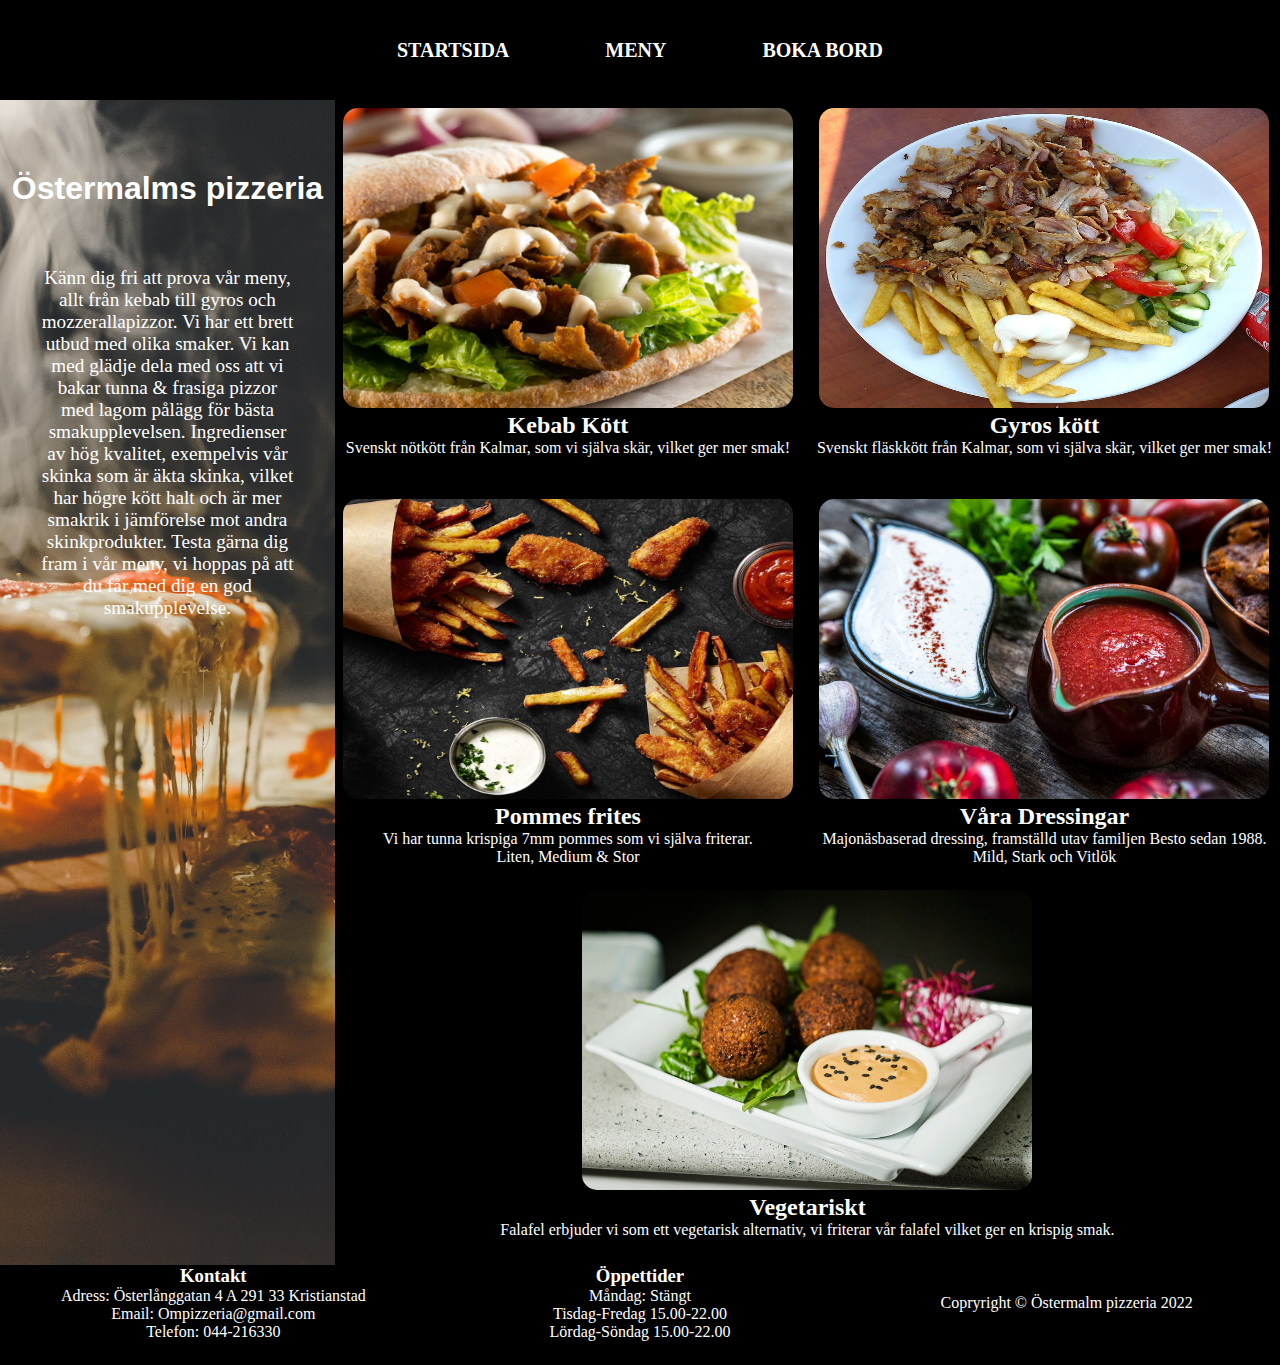
<file: index.html>
<!DOCTYPE html>
<html lang="en">
  <head>
    <meta charset="UTF-8" />
    <meta http-equiv="X-UA-Compatible" content="IE=edge" />
    <meta name="viewport" content="width=device-width, initial-scale=1.0" />
    <link rel="stylesheet" href="css/styles.css" />
    <title>Document</title>
  </head>
  <body>
    <div class="container">
      <nav>
        <ul>
          <li><a href="index.html">Startsida</a></li>
          <li><a href="HTML/meny.html">Meny</a></li>
          <li><a href="HTML/bokabord.html">Boka bord</a></li>
        </ul>
      </nav>
      <main class="grid-background">
        <h1>Östermalms pizzeria</h1>
        <p>
          Känn dig fri att prova vår meny, allt från kebab till gyros och
          mozzerallapizzor. Vi har ett brett utbud med olika smaker. Vi kan med
          glädje dela med oss att vi bakar tunna & frasiga pizzor med lagom
          pålägg för bästa smakupplevelsen. Ingredienser av hög kvalitet,
          exempelvis vår skinka som är äkta skinka, vilket har högre kött halt
          och är mer smakrik i jämförelse mot andra skinkprodukter. Testa gärna
          dig fram i vår meny, vi hoppas på att du får med dig en god
          smakupplevelse.
        </p>
      </main>
      <section class="card-container">
        <div class="card-box">
          <div class="card-image one">
            <img src="image/kebab2.jpg" alt="" />
            <h2>Kebab Kött</h2>
            <p>
              Svenskt nötkött från Kalmar, som vi själva skär, vilket ger mer
              smak!
            </p>
          </div>
          <div class="card-image two">
            <img src="image/gyros2.JPG" alt="" />
            <h2>Gyros kött</h2>
            <p>
              Svenskt fläskkött från Kalmar, som vi själva skär, vilket ger mer
              smak!
            </p>
          </div>
          <div class="card-image tre">
            <img src="image/pommes.jpg" alt="" />
            <h2>Pommes frites</h2>
            <p>Vi har tunna krispiga 7mm pommes som vi själva friterar.</p>
            <p>Liten, Medium & Stor</p>
          </div>
          <div class="card-image four">
            <img src="image/sås.jpg" alt="" />
            <h2>Våra Dressingar</h2>
            <p>
              Majonäsbaserad dressing, framställd utav familjen Besto sedan
              1988.
            </p>
            <p>Mild, Stark och Vitlök</p>
          </div>
          <div class="card-image five">
            <img src="image/felafel.jpg" alt="" />
            <h2>Vegetariskt</h2>
            <p>
              Falafel erbjuder vi som ett vegetarisk alternativ, vi friterar vår
              falafel vilket ger en krispig smak.
            </p>
          </div>
        </div>
      </section>
      <footer>
        <section class="footer-container">
          <div class="kontakt">
            <h3>Kontakt</h3>
            <ul>
              <li>Adress: Österlånggatan 4 A 291 33 Kristianstad</li>
              <li>Email: Ompizzeria@gmail.com</li>
              <li>Telefon: 044-216330</li>
            </ul>
          </div>
          <div class="openhours">
            <h3>Öppettider</h3>
            <ul>
              <li>Måndag: Stängt</li>
              <li>Tisdag-Fredag 15.00-22.00</li>
              <li>Lördag-Söndag 15.00-22.00</li>
            </ul>
          </div>
          <div class="copyright">
            <p>Copryright &copy; Östermalm pizzeria 2022</p>
          </div>
        </section>
      </footer>
    </div>
  </body>
</html>
</file>
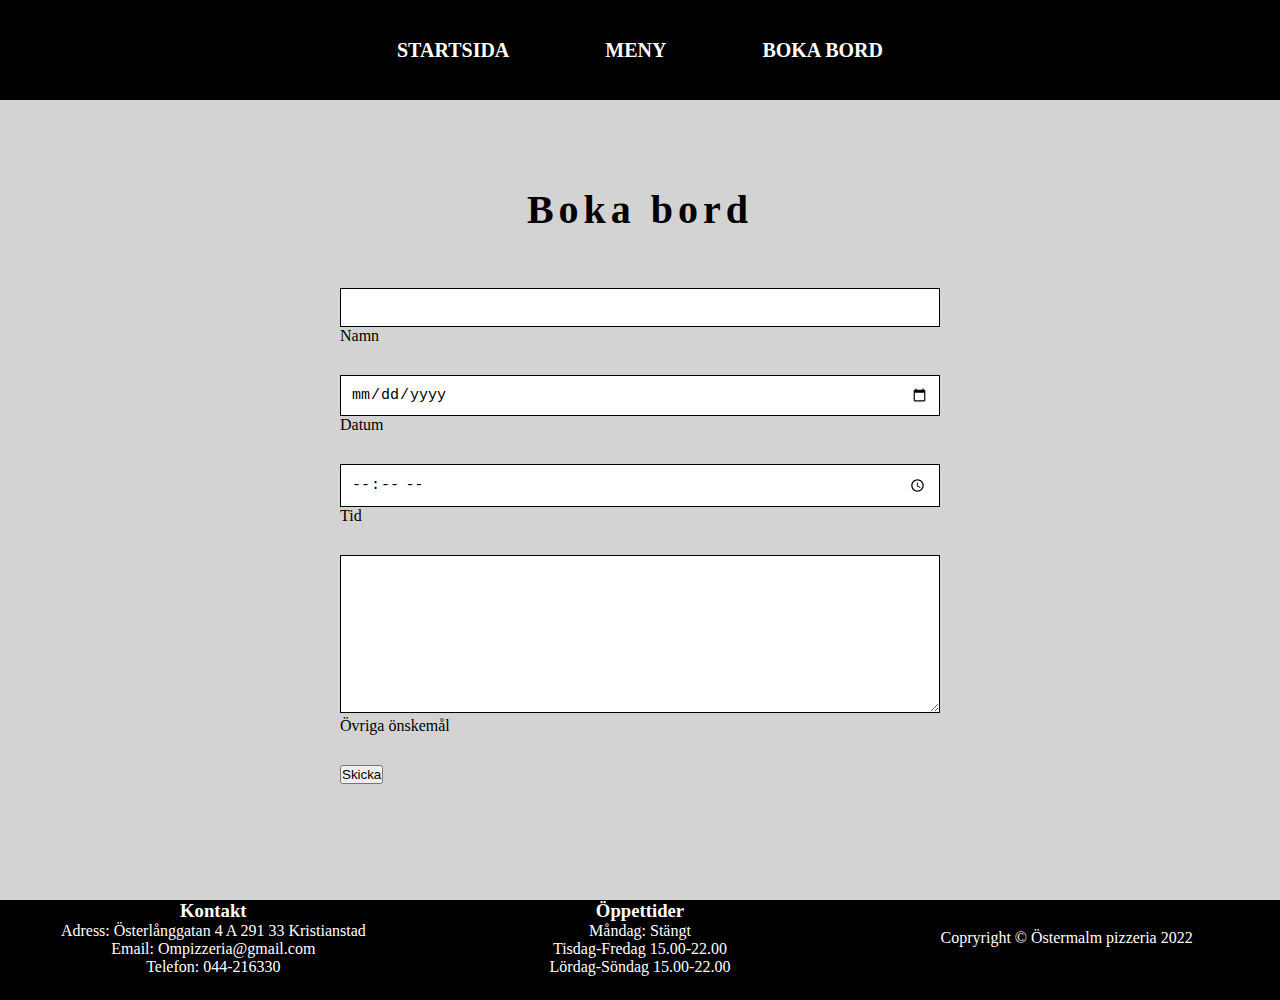
<file: HTML/bokabord.html>
<!DOCTYPE html>
<html lang="en">
  <head>
    <meta charset="UTF-8" />
    <meta http-equiv="X-UA-Compatible" content="IE=edge" />
    <meta name="viewport" content="width=device-width, initial-scale=1.0" />
    <link rel="stylesheet" href="../css/styles.css" />
    <title>Document</title>
  </head>
  <body>
    <div class="container">
      <nav>
        <ul>
          <li><a href="../index.html">Startsida</a></li>
          <li><a href="meny.html">Meny</a></li>
          <li><a href="bokabord.html">Boka bord</a></li>
        </ul>
      </nav>
      <main class="input-container">
        <form>
          <h1>Boka bord</h1>
          <div class="input-iteem">
            <input type="text" id="name" />
            <label for="name">Namn</label>
          </div>
          <div class="input-iteem">
            <input type="date" id="date" />
            <label for="date">Datum</label>
          </div>
          <div class="input-iteem">
            <input type="time" id="time" />
            <label for="time">Tid</label>
          </div>
          <div class="input-iteem">
            <textarea id="message" rows="8"> </textarea>
            <label for="message">Övriga önskemål</label>
          </div>
          <div class="input-iteem">
            <button type="submit">Skicka</button>
          </div>
        </form>
      </main>
      <footer>
        <section class="footer-container">
          <div class="kontakt">
            <h3>Kontakt</h3>
            <ul>
              <li>Adress: Österlånggatan 4 A 291 33 Kristianstad</li>
              <li>Email: Ompizzeria@gmail.com</li>
              <li>Telefon: 044-216330</li>
            </ul>
          </div>
          <div class="openhours">
            <h3>Öppettider</h3>
            <ul>
              <li>Måndag: Stängt</li>
              <li>Tisdag-Fredag 15.00-22.00</li>
              <li>Lördag-Söndag 15.00-22.00</li>
            </ul>
          </div>
          <div class="copyright">
            <p>Copryright &copy; Östermalm pizzeria 2022</p>
          </div>
        </section>
      </footer>
    </div>
  </body>
</html>
</file>
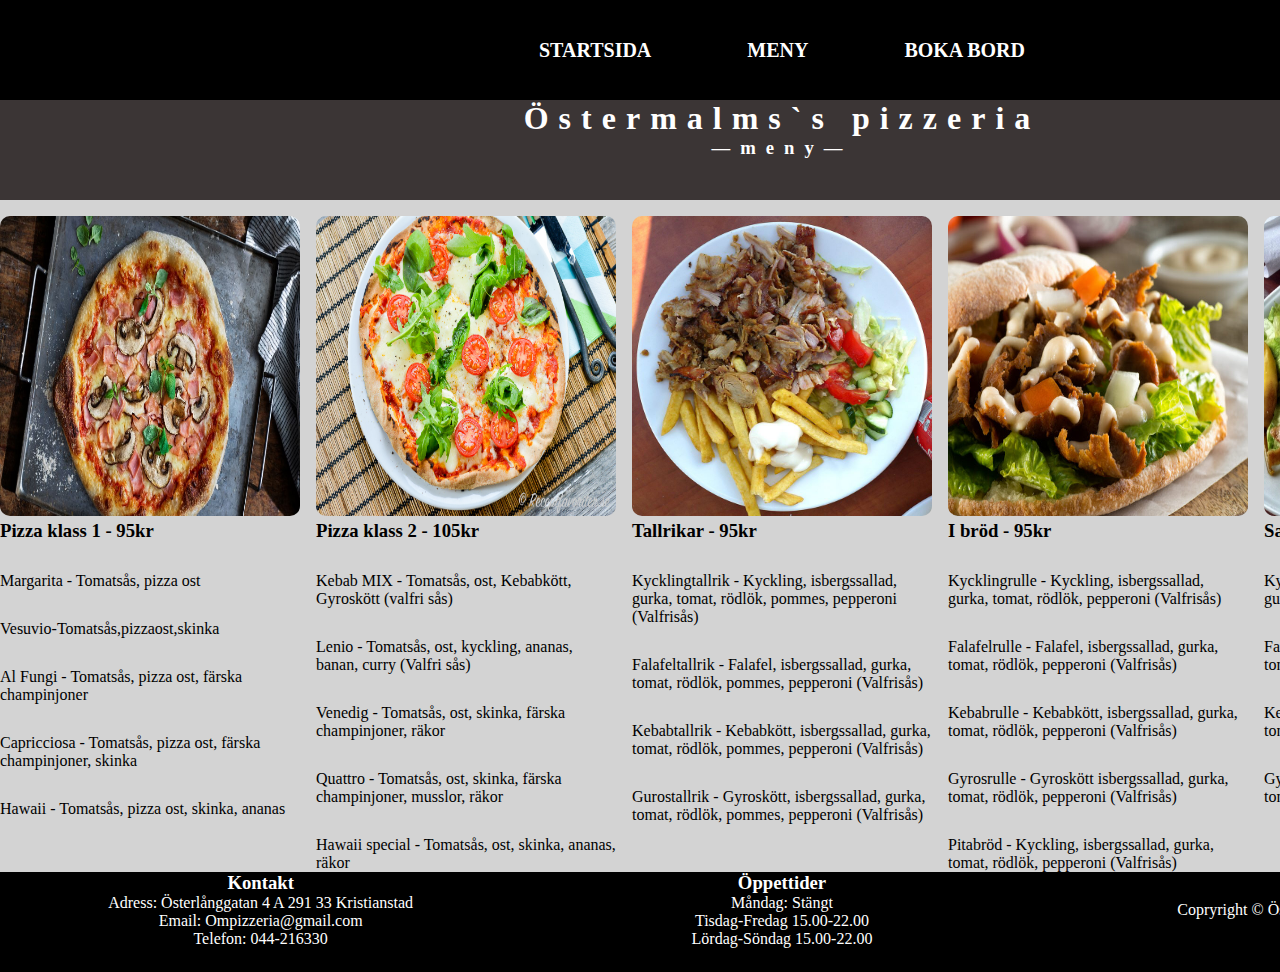
<file: HTML/meny.html>
<!DOCTYPE html>
<html lang="en">
  <head>
    <meta charset="UTF-8" />
    <meta http-equiv="X-UA-Compatible" content="IE=edge" />
    <meta name="viewport" content="width=device-width, initial-scale=1.0" />
    <link rel="stylesheet" href="../css/styles.css" />
    <title>Document</title>
  </head>
  <body>
    <div class="container">
      <nav>
        <ul>
          <li><a href="../index.html">Startsida</a></li>
          <li><a href="meny.html">Meny</a></li>
          <li><a href="bokabord.html">Boka bord</a></li>
        </ul>
      </nav>
      <main class="grid-container">
        <div class="head-sect-grid">
          <header>
            <h1>Östermalms`s pizzeria</h1>
            <h3>&mdash;meny&mdash;</h3>
          </header>
          <section class="pizza-meny">
            <img src="../image/pizza1.jpg" class="image-size" alt="" />
            <h3>Pizza klass 1 - 95kr</h3>
            <ol>
              <li>Margarita - Tomatsås, pizza ost</li>
              <li>Vesuvio-Tomatsås,pizzaost,skinka</li>
              <li>Al Fungi - Tomatsås, pizza ost, färska champinjoner</li>
              <li>
                Capricciosa - Tomatsås, pizza ost, färska champinjoner, skinka
              </li>
              <li>Hawaii - Tomatsås, pizza ost, skinka, ananas</li>
            </ol>
          </section>
          <section class="pizza-meny2">
            <img src="../image/pizza2.jpg" class="image-size" alt="" />
            <h3>Pizza klass 2 - 105kr</h3>
            <ol>
              <li>
                Kebab MIX - Tomatsås, ost, Kebabkött, Gyroskött (valfri sås)
              </li>
              <li>
                Lenio - Tomatsås, ost, kyckling, ananas, banan, curry (Valfri
                sås)
              </li>
              <li>
                Venedig - Tomatsås, ost, skinka, färska champinjoner, räkor
              </li>
              <li>
                Quattro - Tomatsås, ost, skinka, färska champinjoner, musslor,
                räkor
              </li>
              <li>Hawaii special - Tomatsås, ost, skinka, ananas, räkor</li>
            </ol>
          </section>
          <section class="tallrik-meny">
            <img src="../image/gyros2.JPG" class="image-size" alt="" />
            <h3>Tallrikar - 95kr</h3>
            <ol>
              <li>
                Kycklingtallrik - Kyckling, isbergssallad, gurka, tomat, rödlök,
                pommes, pepperoni (Valfrisås)
              </li>
              <li>
                Falafeltallrik - Falafel, isbergssallad, gurka, tomat, rödlök,
                pommes, pepperoni (Valfrisås)
              </li>
              <li>
                Kebabtallrik - Kebabkött, isbergssallad, gurka, tomat, rödlök,
                pommes, pepperoni (Valfrisås)
              </li>
              <li>
                Gurostallrik - Gyroskött, isbergssallad, gurka, tomat, rödlök,
                pommes, pepperoni (Valfrisås)
              </li>
            </ol>
          </section>
          <section class="rulle-meny">
            <img src="../image/kebab2.jpg" class="image-size" alt="" />
            <h3>I bröd - 95kr</h3>
            <ol>
              <li>
                Kycklingrulle - Kyckling, isbergssallad, gurka, tomat, rödlök,
                pepperoni (Valfrisås)
              </li>
              <li>
                Falafelrulle - Falafel, isbergssallad, gurka, tomat, rödlök,
                pepperoni (Valfrisås)
              </li>
              <li>
                Kebabrulle - Kebabkött, isbergssallad, gurka, tomat, rödlök,
                pepperoni (Valfrisås)
              </li>
              <li>
                Gyrosrulle - Gyroskött isbergssallad, gurka, tomat, rödlök,
                pepperoni (Valfrisås)
              </li>
              <li>
                Pitabröd - Kyckling, isbergssallad, gurka, tomat, rödlök,
                pepperoni (Valfrisås)
              </li>
            </ol>
          </section>
          <section class="sallad-meny">
            <img src="../image/Kebabsallad.jpg" class="image-size" alt="" />
            <h3>Sallader - 95kr</h3>
            <ol>
              <li>
                Kycklingsallad - Kyckling, isbergssallad, gurka, tomat, rödlök,
                pepperoni (Valfrisås)
              </li>
              <li>
                Falafelsallad - Falafel, isbergssallad, gurka, tomat, rödlök,
                pepperoni (Valfrisås) (VEG)
              </li>
              <li>
                Kebabsallad - Kebabkött, isbergssallad, gurka, tomat, rödlök,
                pepperoni (Valfrisås)
              </li>
              <li>
                Gyrossallad - Gyroskött, isbergssallad, gurka, tomat, rödlök,
                pepperoni (Valfrisås)
              </li>
            </ol>
          </section>
        </div>
      </main>
      <footer>
        <section class="footer-container">
          <div class="kontakt">
            <h3>Kontakt</h3>
            <ul>
              <li>Adress: Österlånggatan 4 A 291 33 Kristianstad</li>
              <li>Email: Ompizzeria@gmail.com</li>
              <li>Telefon: 044-216330</li>
            </ul>
          </div>
          <div class="openhours">
            <h3>Öppettider</h3>
            <ul>
              <li>Måndag: Stängt</li>
              <li>Tisdag-Fredag 15.00-22.00</li>
              <li>Lördag-Söndag 15.00-22.00</li>
            </ul>
          </div>
          <div class="copyright">
            <p>Copryright &copy; Östermalm pizzeria 2022</p>
          </div>
        </section>
      </footer>
    </div>
  </body>
</html>
</file>
<file: css/styles.css>
*{
    margin: 0;
    padding: 0;
    box-sizing: border-box;
}
.container{
    display: grid;
    height: auto;
    grid-template-columns: repeat(auto-fit, minmax(4, 1fr));
    grid-template-rows: 100px 1fr 1fr 100px;   
}
nav{
    background-color: black;
    grid-column: 1/5;
}
nav ul{
    display: flex;
    list-style: none;
    justify-content: center;
    align-items: center;
    height: 100%;   
    
}
nav ul li a{
    text-decoration: none;
    padding: 3rem;
    color: white;
    font-size: 20px;
    text-transform: uppercase;
    font-weight: 700;   
}
.grid-background{
    background-image: url(../image/pablo-pacheco-D3Mag4BKqns-unsplash.jpg);
    background-size:cover;
    background-position: center;
    
    grid-row: 2/4;
    grid-column: 1/3;
}
.grid-background h1{
    text-align: center;
    margin-bottom: 20px;
    margin-top: 70px;
    font-family: 'Lucida Sans', 'Lucida Sans Regular', 'Lucida Grande', 'Lucida Sans Unicode', Geneva, Verdana, sans-serif;
    color: white;
}
.grid-background p{
    font-size: larger;
    font-family: cursive;
    padding: 2.5rem;
    color: white;
    text-align: center;
}
.card-container{
   background-color: black;
   grid-row: 2/4;
   grid-column: 3/5;
}
.card-box{
    display: grid;
    grid-template-columns: repeat(auto-fit, minmax(2, 1fr));
    grid-template-rows: repeat(3, 1fr); 
    gap: 0.5rem;
}
.card-image img{
    width: 450px;
    height: 300px;
    border-radius: 15px;
}
.card-image p, h2{
    color: white;  
}
.card-image{
    margin: 0.5rem;
}
.card-image.one{
    grid-row: 1/1;
    grid-column: 1/1;
    text-align: center;
}
.card-image.two{
    grid-row: 1/2;
    grid-column: 2/3;
    text-align: center;
}
.card-image.tre{
    grid-row: 2/3;
    grid-column: 1/1;
    text-align: center;
}
.card-image.four{
    grid-row: 2/3;
    grid-column: 2/3;
    text-align: center;
}
.card-image.five{
    grid-row: 3/4;
    grid-column: 1/3;
    text-align: center;
}
footer{
    background-color: black;
    color: white;
    font-family: cursive;
    grid-column: 1/5;
    grid-row: 4/5;
}
.footer-container{
    display: grid;
    grid-template-columns: repeat(3, 1fr);
    grid-template-rows: 1fr;
}
.kontakt{
    grid-row: 1/2;
    grid-column: 1/2; 
    text-align: center;   
}
.openhours{
    grid-row: 1/2;
    grid-column: 2/3;
    text-align: center;
}
.openhours ul li{
    list-style: none;
}
.copyright{
    grid-row: 1/2;
    grid-column: 3/4;
    text-align: center;
    align-self: center;
}
.height{
    height: 100vh;
}
.grid-container{
  grid-row: 2/4;
  grid-column: 1/5;
  font-family: cursive; 
}
.head-sect-grid{
    display: grid;
    grid-template-columns: repeat(5, 1fr);
    grid-template-rows: 100px 1fr;
    gap: 1rem;
    background-color: lightgray    
}
header{
    grid-row: 1/2;
    grid-column: 1/6;
    text-align: center;
    background-color: rgb(59, 53, 53);
    letter-spacing: 10px;
    color: white; 
    
}
ol li{
    list-style: none;
    margin-top: 30px;   
}
.image-size{
    width: 300px;
    height: 300px;
    border-radius: 10px;
}
.pizza-meny{
    grid-row: 2/3;
    grid-column: 1/2;
}
.pizza-meny2{
    grid-row: 2/3;
    grid-column: 2/3;
}
.tallrik-meny{ 
    grid-row: 2/3;
    grid-column: 3/4;
}
.rulle-meny{
    grid-row: 2/3;
    grid-column: 4/5;
}
.input-container{
    grid-row: 2/4;
  grid-column: 1/5;
  background-color: lightgray;
  height: 800px;
  display: flex;
  justify-content: center;
  align-items: center;
 
}
.input-iteem{
    
    margin-bottom: 30px;
    width: 600px;    
}
input, textarea{
    width: 100%;
    padding: 10px;
    outline: 0;
    border: solid 1px black;
    font-size: 15px;
}
main form h1{
    text-align: center;
    margin-bottom: 55px;
    letter-spacing: 5px;
    font-size: 2.5rem;
}
</file>
